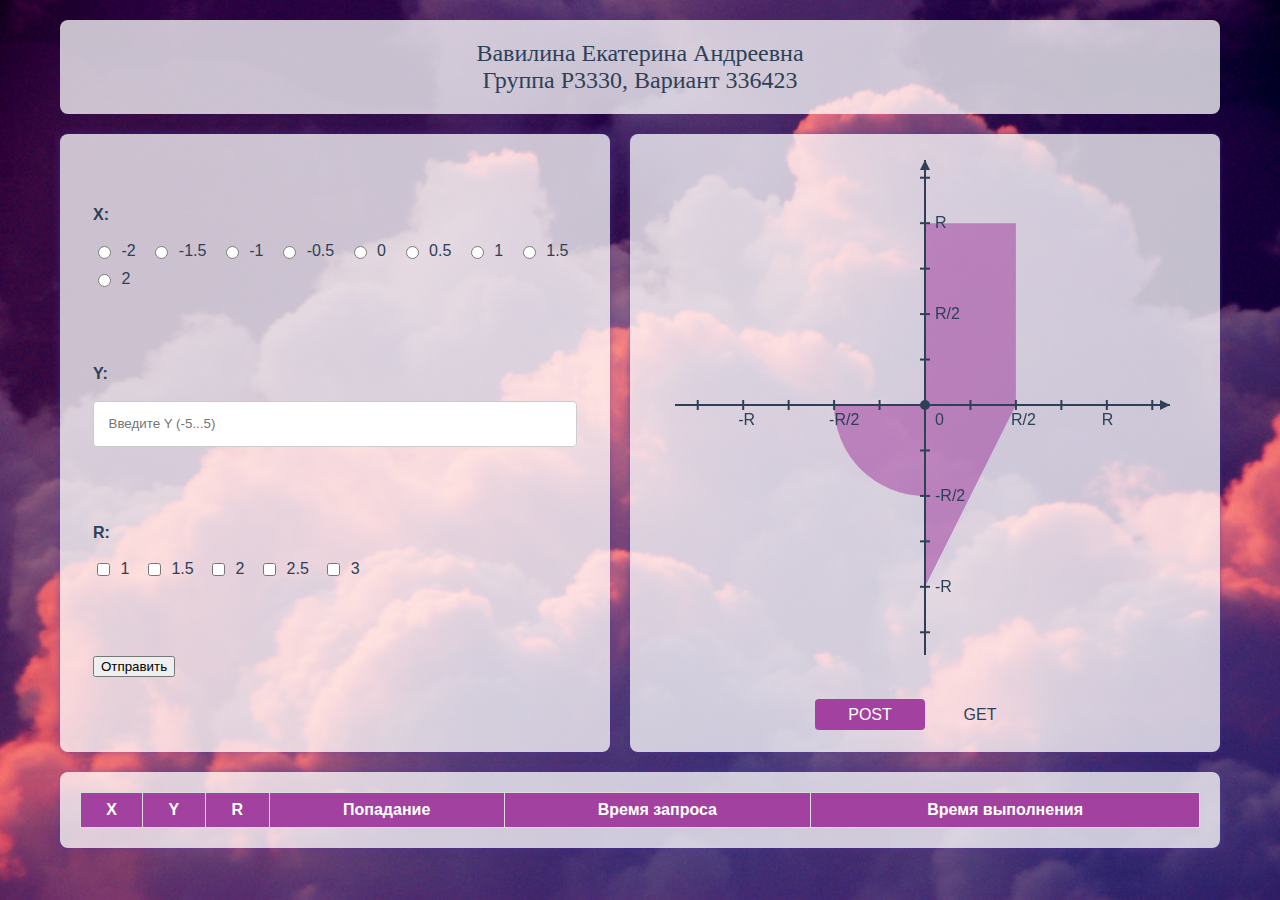
<file: src/main/resources/static/index.html>
<!DOCTYPE html>
<html lang="ru">
<head>
    <meta charset="UTF-8">
    <title>Web lab 1</title>
    <link rel="stylesheet" href="style.css">
</head>
<body>
<div class="main-container">
    <div class="header">
        Вавилина Екатерина Андреевна<br>
        Группа P3330, Вариант 336423
    </div>
    <div class="form-graph-container">
        <div class="form-cell">
            <form id="pointForm">
                <div class="form-block">
                    <label>X:</label><br>
                    <div class="radio-group">
                        <div class="radio-item"><input type="radio" id="x_-2" name="x" value="-2"><label for="x_-2">-2</label></div>
                        <div class="radio-item"><input type="radio" id="x_-1.5" name="x" value="-1.5"><label for="x_-1.5">-1.5</label></div>
                        <div class="radio-item"><input type="radio" id="x_-1" name="x" value="-1"><label for="x_-1">-1</label></div>
                        <div class="radio-item"><input type="radio" id="x_-0.5" name="x" value="-0.5"><label for="x_-0.5">-0.5</label></div>
                        <div class="radio-item"><input type="radio" id="x_0" name="x" value="0"><label for="x_0">0</label></div>
                        <div class="radio-item"><input type="radio" id="x_0.5" name="x" value="0.5"><label for="x_0.5">0.5</label></div>
                        <div class="radio-item"><input type="radio" id="x_1" name="x" value="1"><label for="x_1">1</label></div>
                        <div class="radio-item"><input type="radio" id="x_1.5" name="x" value="1.5"><label for="x_1.5">1.5</label></div>
                        <div class="radio-item"><input type="radio" id="x_2" name="x" value="2"><label for="x_2">2</label></div>
                    </div>
                </div>
                <div class="form-block">
                    <label for="y">Y:</label><br>
                    <input type="text" id="y" name="y" placeholder="Введите Y (-5...5)"><br>
                </div>
                <div class="form-block">
                    <label>R:</label><br>
                    <div class="checkbox-group">
                        <div class="checkbox-item"><input type="checkbox" id="r_1" name="r" value="1"><label for="r_1">1</label></div>
                        <div class="checkbox-item"><input type="checkbox" id="r_1.5" name="r" value="1.5"><label for="r_1.5">1.5</label></div>
                        <div class="checkbox-item"><input type="checkbox" id="r_2" name="r" value="2"><label for="r_2">2</label></div>
                        <div class="checkbox-item"><input type="checkbox" id="r_2.5" name="r" value="2.5"><label for="r_2.5">2.5</label></div>
                        <div class="checkbox-item"><input type="checkbox" id="r_3" name="r" value="3"><label for="r_3">3</label></div>
                    </div>
                </div>
                <div class="form-block">
                    <button type="button" onclick="handleFormSubmit()">Отправить</button>
                    <div class="error-message">Недопустимые данные для ввода</div>
                </div>
            </form>
        </div>
        <div class="graph-cell">
            <canvas id="graphCanvas" width="500" height="500"></canvas>
            <div class="method-switcher">
                <input type="radio" id="method_post" name="method" value="POST" checked><label for="method_post">POST</label>
                <input type="radio" id="method_get" name="method" value="GET"><label for="method_get">GET</label>
                <div class="slider"></div>
            </div>
        </div>
    </div>
    <div class="results-container">
        <table id="resultsTable">
            <thead>
            <tr>
                <th>X</th>
                <th>Y</th>
                <th>R</th>
                <th>Попадание</th>
                <th>Время запроса</th>
                <th>Время выполнения</th>
            </tr>
            </thead>
            <tbody></tbody>
        </table>
    </div>
</div>
<script src="scripts/validator.js"></script>
<script src="scripts/script.js"></script>
<script src="scripts/graph.js"></script>
</body>
</html>
</file>
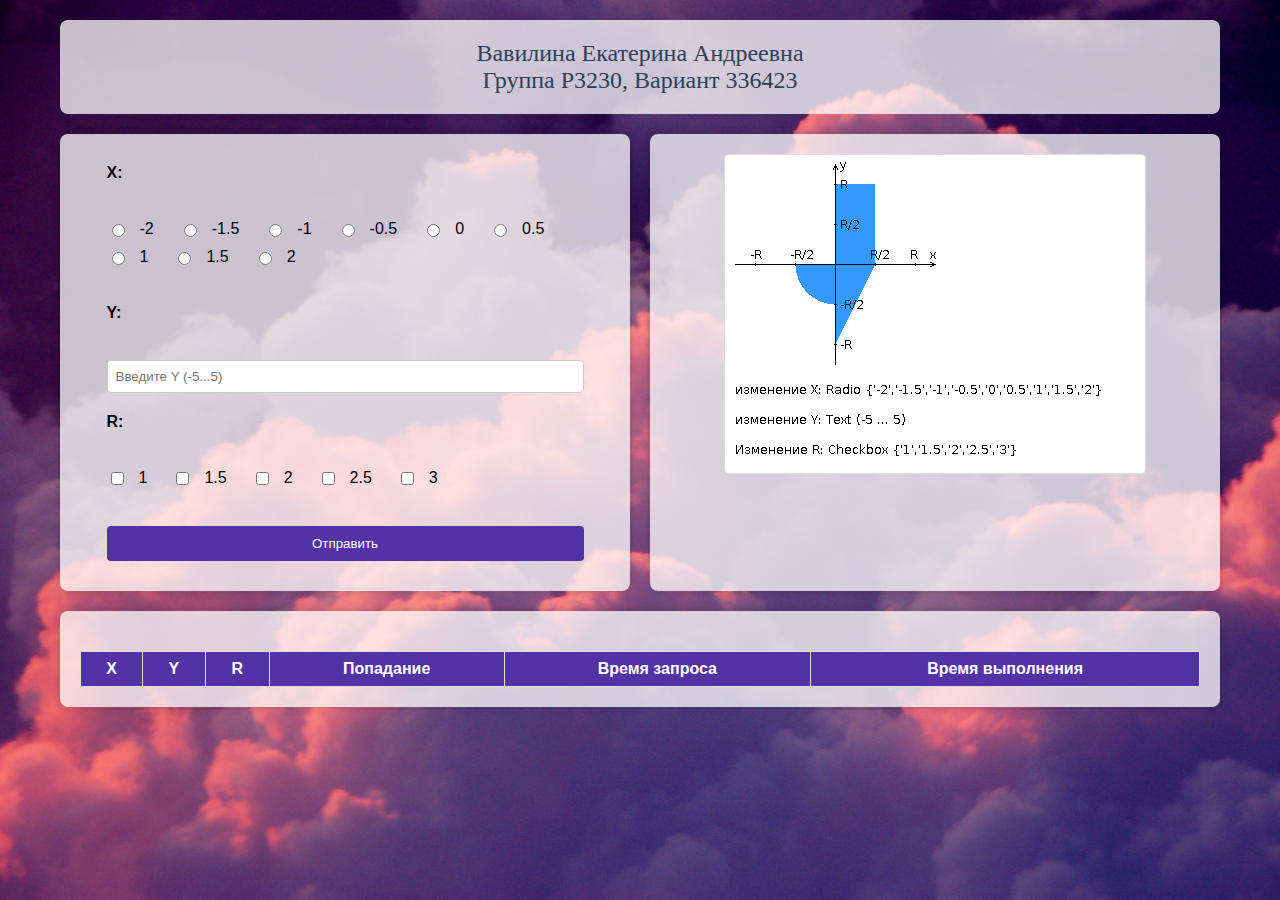
<file: src/mian/resources/static/index.html>
<!DOCTYPE html>
<html lang="ru">
<head>
    <meta charset="UTF-8">
    <title>Web lab 1</title>
    <style>
        body {
            margin: 0;
            min-height: 100vh;
            background: url('images/background.jpg') no-repeat center center fixed;
            background-size: cover;
            font-family: Arial, sans-serif;
        }

        .main-container {
            width: 100%;
            max-width: 1200px;
            margin: 0 auto;
            padding: 20px;
            box-sizing: border-box;
        }

        .header {
            font-family: fantasy;
            font-size: 24px;
            color: #2d4057;
            text-align: center;
            padding: 20px;
            background-color: rgba(255, 255, 255, 0.75);
            border-radius: 8px;
            margin-bottom: 20px;
        }

        .form-graph-container {
            display: flex;
            flex-wrap: wrap;
            gap: 20px;
            margin-bottom: 20px;
        }

        .form-cell {
            flex: 1;
            min-width: 300px;
            padding: 20px;
            background-color: rgba(255, 255, 255, 0.75);
            border-radius: 8px;
            box-shadow: 0 0 10px rgba(0, 0, 0, 0.2);
        }

        .graph-cell {
            flex: 1;
            min-width: 300px;
            padding: 20px;
            background-color: rgba(255, 255, 255, 0.75);
            border-radius: 8px;
            box-shadow: 0 0 10px rgba(0, 0, 0, 0.2);
        }

        .graph-image {
            max-width: 100%;
            height: auto;
            display: block;
            margin: 0 auto;
            border: 1px solid #ddd;
            border-radius: 4px;
        }

        .results-container {
            padding: 20px;
            border-radius: 8px;
            box-shadow: 0 0 10px rgba(0, 0, 0, 0.2);
            background-color: rgba(255, 255, 255, 0.75);
        }

        form > label {
            display: block;
            margin: 10px 5%;
            font-weight: bold;
        }

        form > input[type="text"] {
            margin: 10px 5%;
            padding: 8px;
            width: 90%;
            box-sizing: border-box;
            border: 1px solid #ccc;
            border-radius: 4px;
        }

        form > input[type="text"]:focus {
            border-color: #5332a5;
            outline: none;
            box-shadow: 0 0 5px rgba(83, 50, 165, 0.5);
        }

        form > input[type="submit"] {
            margin: 10px 5%;
            padding: 10px;
            width: 90%;
            background-color: #5332a5;
            color: white;
            border: none;
            border-radius: 4px;
            cursor: pointer;
        }

        form > input[type="submit"]:hover {
            background-color: #3f267c;
        }

        .radio-group, .checkbox-group {
            margin: 10px 5%;
            display: flex;
            flex-wrap: wrap;
            gap: 10px;
        }

        .radio-group input[type="radio"],
        .checkbox-group input[type="checkbox"] {
            margin-right: 5px;
        }

        .radio-group label,
        .checkbox-group label {
            margin-right: 15px;
            font-weight: normal;
        }

        table#resultsTable {
            width: 100%;
            border-collapse: collapse;
            margin-top: 20px;
        }

        th, td {
            border: 1px solid #ddd;
            padding: 8px;
            text-align: center;
        }

        th {
            background-color: #5332a5;
            color: white;
            font-family: Arial, sans-serif;
        }

        tr:nth-child(even) {
            background-color: #f2f2f2;
        }

        td[data-result="true"] {
            color: green;
            font-weight: bold;
        }

        td[data-result="false"] {
            color: red;
            font-weight: bold;
        }
    </style>
</head>
<body>
<div class="main-container">
    <div class="header">
        Вавилина Екатерина Андреевна<br>
        Группа P3230, Вариант 336423
    </div>
    <div class="form-graph-container">
        <div class="form-cell">
            <form id="pointForm" onsubmit="submitForm(event)">
                <label>X:</label><br>
                <div class="radio-group">
                    <input type="radio" id="x_-2" name="x" value="-2"><label for="x_-2">-2</label>
                    <input type="radio" id="x_-1.5" name="x" value="-1.5"><label for="x_-1.5">-1.5</label>
                    <input type="radio" id="x_-1" name="x" value="-1"><label for="x_-1">-1</label>
                    <input type="radio" id="x_-0.5" name="x" value="-0.5"><label for="x_-0.5">-0.5</label>
                    <input type="radio" id="x_0" name="x" value="0"><label for="x_0">0</label>
                    <input type="radio" id="x_0.5" name="x" value="0.5"><label for="x_0.5">0.5</label>
                    <input type="radio" id="x_1" name="x" value="1"><label for="x_1">1</label>
                    <input type="radio" id="x_1.5" name="x" value="1.5"><label for="x_1.5">1.5</label>
                    <input type="radio" id="x_2" name="x" value="2"><label for="x_2">2</label>
                </div><br>
                <label for="y">Y:</label><br>
                <input type="text" id="y" name="y" placeholder="Введите Y (-5...5)"><br>
                <label>R:</label><br>
                <div class="checkbox-group">
                    <input type="checkbox" id="r_1" name="r" value="1"><label for="r_1">1</label>
                    <input type="checkbox" id="r_1.5" name="r" value="1.5"><label for="r_1.5">1.5</label>
                    <input type="checkbox" id="r_2" name="r" value="2"><label for="r_2">2</label>
                    <input type="checkbox" id="r_2.5" name="r" value="2.5"><label for="r_2.5">2.5</label>
                    <input type="checkbox" id="r_3" name="r" value="3"><label for="r_3">3</label>
                </div><br>
                <input type="submit" value="Отправить">
            </form>
        </div>
        <div class="graph-cell">
            <img src="images/graph.jpg" alt="График области" class="graph-image">
        </div>
    </div>
    <div class="results-container">
        <table id="resultsTable">
            <thead>
            <tr>
                <th>X</th>
                <th>Y</th>
                <th>R</th>
                <th>Попадание</th>
                <th>Время запроса</th>
                <th>Время выполнения</th>
            </tr>
            </thead>
            <tbody></tbody>
        </table>
    </div>
</div>
<script src="script.js"></script>
</body>
</html>
</file>
<file: src/main/resources/static/style.css>
body {
    margin: 0;
    min-height: 100vh;
    background: url('images/background.jpg') no-repeat center center fixed;
    background-size: cover;
    font-family: Arial, sans-serif;
    color: #2d4057;
}

.main-container {
    width: 100%;
    max-width: 1200px;
    margin: 0 auto;
    padding: 20px;
    box-sizing: border-box;
}

.header {
    font-family: fantasy;
    font-size: 24px;
    text-align: center;
    padding: 20px;
    background-color: rgba(255, 255, 255, 0.75);
    border-radius: 8px;
    margin-bottom: 20px;
}

.form-graph-container {
    display: flex;
    flex-wrap: wrap;
    gap: 20px;
    margin-bottom: 20px;
}

.graph-cell {
    flex: 1;
    min-width: 200px;
    padding: 20px;
    background-color: rgba(255, 255, 255, 0.75);
    border-radius: 8px;
    box-shadow: 0 0 5px rgba(83, 50, 165, 0.5);
    display: flex;
    flex-direction: column;
    justify-content: center;
    align-items: center;
}

#graphCanvas {
    max-width: 100%;
    max-height: 100%;
    border-radius: 4px;
    box-sizing: border-box;
}

.method-switcher {
    position: relative;
    display: flex;
    align-items: center;
    margin-top: 8%;
    width: 40%;
    min-width: 120px;
}

.method-switcher > input[type="radio"] {
    display: none;
}

.method-switcher label {
    padding: 3%;
    cursor: pointer;
    color: #2d4057;
    z-index: 1;
    transition: color 0.3s;
    flex: 1 1 0;
    text-align: center;
    box-sizing: border-box;
    display: inline-flex;
    justify-content: center;
    width: 50%;
}

.method-switcher > .slider {
    position: absolute;
    width: 50%;
    height: 100%;
    background-color: #a341a1;
    border-radius: 4px;
    transition: transform 0.3s ease;
    z-index: 0;
}

#method_post:checked ~ .slider {
    transform: translateX(0);
}

#method_get:checked ~ .slider {
    transform: translateX(100%);
}

#method_post:checked ~ label[for="method_post"],
#method_get:checked ~ label[for="method_get"] {
    color: white;
}

.form-cell {
    flex: 1;
    min-width: 200px;
    background-color: rgba(255, 255, 255, 0.75);
    border-radius: 8px;
    box-shadow: 0 0 10px rgba(83, 50, 165, 0.5);
}

form {
    display: flex;
    flex-direction: column;
    gap: 5%;
    margin-top: 5%;
}

.form-block {
    margin: 8% 6% 6%;
}

form > .form-block > label {
    display: block;
    font-weight: bold;
}

form > .form-block > input[type="text"] {
    padding: 3%;
    width: 100%;
    box-sizing: border-box;
    border: 1px solid #ccc;
    border-radius: 4px;
    color: #2d4057;
}

form > .form-block > input[type="text"]:focus {
    border-color: #a341a1;
    outline: none;
    box-shadow: 0 0 5px rgba(83, 50, 165, 0.5);
    color: #2d4057;
}

form > .form-block > input[type="submit"] {
    padding: 3%;
    width: 100%;
    background-color: #a341a1;
    color: white;
    border: none;
    border-radius: 4px;
    cursor: pointer;
}

form > .form-block > input[type="submit"]:hover {
    background-color: #6841a3;
}

.radio-group, .checkbox-group {
    display: flex;
    flex-wrap: wrap;
    gap: 10px;
}

.radio-item, .checkbox-item {
    display: flex;
    align-items: center;
    flex-wrap: nowrap;
    gap: 10px;
}

.radio-group input[type="radio"],
.checkbox-group input[type="checkbox"] {
    margin-right: 1%;
    accent-color: #a341a1;
}

.radio-group label,
.checkbox-group label {
    margin-right: 5px;
    font-weight: normal;
}

.error-message {
    visibility: hidden;
    color: #ff0059;
    margin-top: 5%;
    text-align: center;
}

.error-message.show {
    visibility: visible;
}

.results-container {
    padding: 20px;
    border-radius: 8px;
    box-shadow: 0 0 10px rgba(83, 50, 165, 0.5);
    background-color: rgba(255, 255, 255, 0.75);
}

table#resultsTable {
    width: 100%;
    border-collapse: collapse;
}

th, td {
    border: 1px solid #ddd;
    padding: 8px;
    text-align: center;
}

th {
    background-color: #a341a1;
    color: white;
}

td[data-result="true"] {
    color: #00805a;
}

td[data-result="false"] {
    color: #ff0059;
}
</file>
